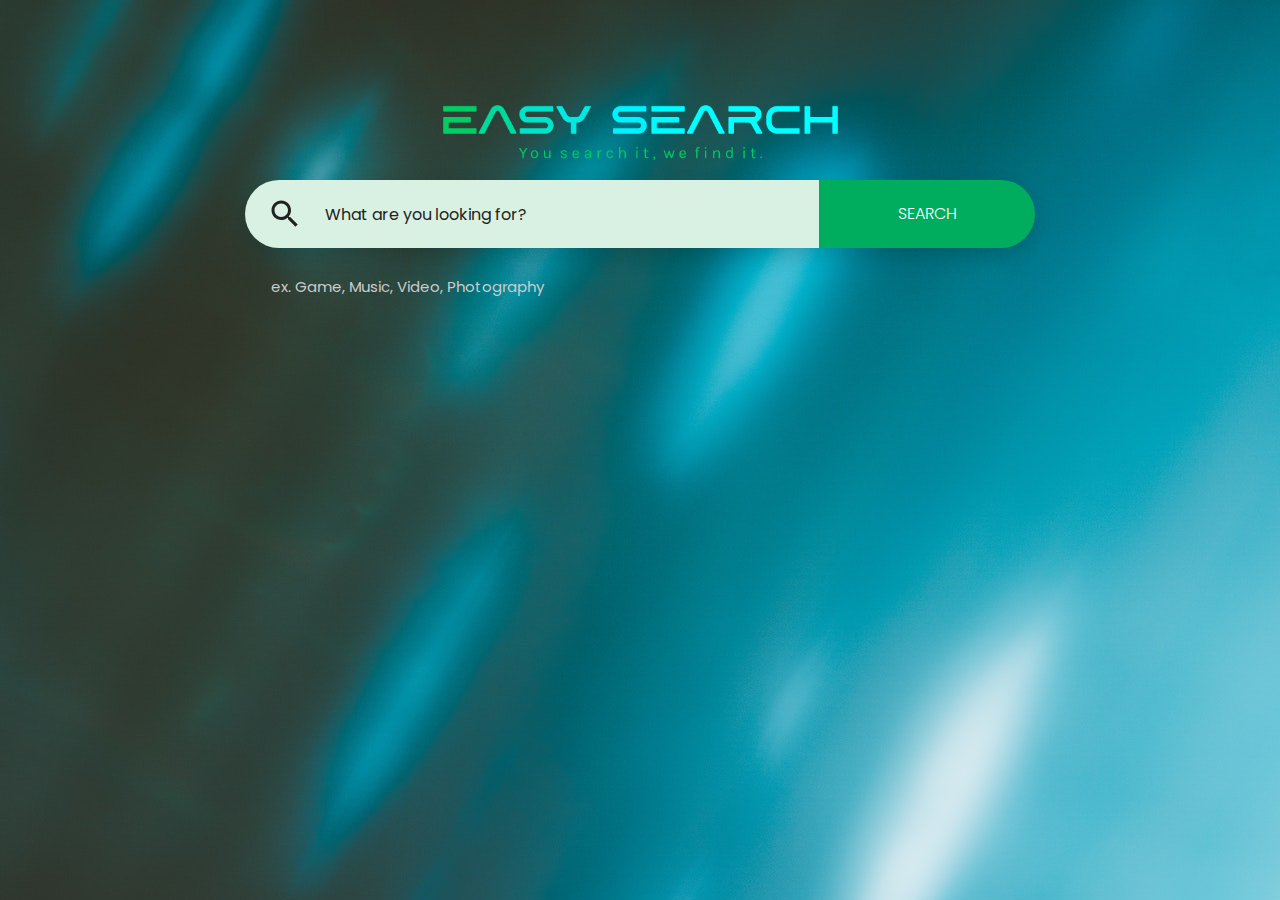
<file: tutorials/python/intermediate/search_engine/website/index.html>
<html>
  <head>
    <meta http-equiv="Content-Type" content="text/html; charset=UTF-8" />
    <meta name="viewport" content="width=device-width, initial-scale=1" />
    <meta http-equiv="X-UA-Compatible" content="IE=edge" />
    <meta name="author" content="colorlib.com">
    <link href="https://fonts.googleapis.com/css?family=Poppins" rel="stylesheet" />
    <link href="css/main.css" rel="stylesheet" />
  </head>
  <body>
    <div class="s130">
      <form action="/search" method="get" id="form1">
        <img src="images/logo.png" style="width: 50%; height: auto; display: block;margin-left: auto; margin-right: auto; padding-bottom: 20px;">
        <div class="inner-form">
          <div class="input-field first-wrap">
            <div class="svg-wrapper">
              <svg xmlns="http://www.w3.org/2000/svg" width="24" height="24" viewBox="0 0 24 24">
                <path d="M15.5 14h-.79l-.28-.27C15.41 12.59 16 11.11 16 9.5 16 5.91 13.09 3 9.5 3S3 5.91 3 9.5 5.91 16 9.5 16c1.61 0 3.09-.59 4.23-1.57l.27.28v.79l5 4.99L20.49 19l-4.99-5zm-6 0C7.01 14 5 11.99 5 9.5S7.01 5 9.5 5 14 7.01 14 9.5 11.99 14 9.5 14z"></path>
              </svg>
            </div>
            <input id="search" name="query" type="text" placeholder="What are you looking for?" />
          </div>
          <div class="input-field second-wrap">
            <button class="btn-search" type="submit" form="form1">SEARCH</button>
          </div>
        </div>
        <span class="info">ex. Game, Music, Video, Photography</span>
      </form>
    </div>
    <script src="js/extention/choices.js"></script>
  </body><!-- This templates was made by Colorlib (https://colorlib.com) -->
</html>
</file>
<file: tutorials/python/intermediate/search_engine/website/css/main.css>
html {
  line-height: 1.15;
  /* 1 */
  -ms-text-size-adjust: 100%;
  /* 2 */
  -webkit-text-size-adjust: 100%;
  /* 2 */
}

/* Sections
   ========================================================================== */
/**
 * Remove the margin in all browsers (opinionated).
 */
body {
  margin: 0;
}

/**
 * Add the correct display in IE 9-.
 */
article,
aside,
footer,
header,
nav,
section {
  display: block;
}

/**
 * Correct the font size and margin on `h1` elements within `section` and
 * `article` contexts in Chrome, Firefox, and Safari.
 */
h1 {
  font-size: 2em;
  margin: 0.67em 0;
}

/* Grouping content
   ========================================================================== */
/**
 * Add the correct display in IE 9-.
 * 1. Add the correct display in IE.
 */
figcaption,
figure,
main {
  /* 1 */
  display: block;
}

/**
 * Add the correct margin in IE 8.
 */
figure {
  margin: 1em 40px;
}

/**
 * 1. Add the correct box sizing in Firefox.
 * 2. Show the overflow in Edge and IE.
 */
hr {
  box-sizing: content-box;
  /* 1 */
  height: 0;
  /* 1 */
  overflow: visible;
  /* 2 */
}

/**
 * 1. Correct the inheritance and scaling of font size in all browsers.
 * 2. Correct the odd `em` font sizing in all browsers.
 */
pre {
  font-family: monospace, monospace;
  /* 1 */
  font-size: 1em;
  /* 2 */
}

/* Text-level semantics
   ========================================================================== */
/**
 * 1. Remove the gray background on active links in IE 10.
 * 2. Remove gaps in links underline in iOS 8+ and Safari 8+.
 */
a {
  background-color: transparent;
  /* 1 */
  -webkit-text-decoration-skip: objects;
  /* 2 */
}

/**
 * 1. Remove the bottom border in Chrome 57- and Firefox 39-.
 * 2. Add the correct text decoration in Chrome, Edge, IE, Opera, and Safari.
 */
abbr[title] {
  border-bottom: none;
  /* 1 */
  text-decoration: underline;
  /* 2 */
  text-decoration: underline dotted;
  /* 2 */
}

/**
 * Prevent the duplicate application of `bolder` by the next rule in Safari 6.
 */
b,
strong {
  font-weight: inherit;
}

/**
 * Add the correct font weight in Chrome, Edge, and Safari.
 */
b,
strong {
  font-weight: bolder;
}

/**
 * 1. Correct the inheritance and scaling of font size in all browsers.
 * 2. Correct the odd `em` font sizing in all browsers.
 */
code,
kbd,
samp {
  font-family: monospace, monospace;
  /* 1 */
  font-size: 1em;
  /* 2 */
}

/**
 * Add the correct font style in Android 4.3-.
 */
dfn {
  font-style: italic;
}

/**
 * Add the correct background and color in IE 9-.
 */
mark {
  background-color: #ff0;
  color: #000;
}

/**
 * Add the correct font size in all browsers.
 */
small {
  font-size: 80%;
}

/**
 * Prevent `sub` and `sup` elements from affecting the line height in
 * all browsers.
 */
sub,
sup {
  font-size: 75%;
  line-height: 0;
  position: relative;
  vertical-align: baseline;
}

sub {
  bottom: -0.25em;
}

sup {
  top: -0.5em;
}

/* Embedded content
   ========================================================================== */
/**
 * Add the correct display in IE 9-.
 */
audio,
video {
  display: inline-block;
}

/**
 * Add the correct display in iOS 4-7.
 */
audio:not([controls]) {
  display: none;
  height: 0;
}

/**
 * Remove the border on images inside links in IE 10-.
 */
img {
  border-style: none;
}

/**
 * Hide the overflow in IE.
 */
svg:not(:root) {
  overflow: hidden;
}

/* Forms
   ========================================================================== */
/**
 * 1. Change the font styles in all browsers (opinionated).
 * 2. Remove the margin in Firefox and Safari.
 */
button,
input,
optgroup,
select,
textarea {
  font-family: sans-serif;
  /* 1 */
  font-size: 100%;
  /* 1 */
  line-height: 1.15;
  /* 1 */
  margin: 0;
  /* 2 */
}

/**
 * Show the overflow in IE.
 * 1. Show the overflow in Edge.
 */
button,
input {
  /* 1 */
  overflow: visible;
}

/**
 * Remove the inheritance of text transform in Edge, Firefox, and IE.
 * 1. Remove the inheritance of text transform in Firefox.
 */
button,
select {
  /* 1 */
  text-transform: none;
}

/**
 * 1. Prevent a WebKit bug where (2) destroys native `audio` and `video`
 *    controls in Android 4.
 * 2. Correct the inability to style clickable types in iOS and Safari.
 */
button,
html [type="button"],
[type="reset"],
[type="submit"] {
  -webkit-appearance: button;
  /* 2 */
}

/**
 * Remove the inner border and padding in Firefox.
 */
button::-moz-focus-inner,
[type="button"]::-moz-focus-inner,
[type="reset"]::-moz-focus-inner,
[type="submit"]::-moz-focus-inner {
  border-style: none;
  padding: 0;
}

/**
 * Restore the focus styles unset by the previous rule.
 */
button:-moz-focusring,
[type="button"]:-moz-focusring,
[type="reset"]:-moz-focusring,
[type="submit"]:-moz-focusring {
  outline: 1px dotted ButtonText;
}

/**
 * Correct the padding in Firefox.
 */
fieldset {
  padding: 0.35em 0.75em 0.625em;
}

/**
 * 1. Correct the text wrapping in Edge and IE.
 * 2. Correct the color inheritance from `fieldset` elements in IE.
 * 3. Remove the padding so developers are not caught out when they zero out
 *    `fieldset` elements in all browsers.
 */
legend {
  box-sizing: border-box;
  /* 1 */
  color: inherit;
  /* 2 */
  display: table;
  /* 1 */
  max-width: 100%;
  /* 1 */
  padding: 0;
  /* 3 */
  white-space: normal;
  /* 1 */
}

/**
 * 1. Add the correct display in IE 9-.
 * 2. Add the correct vertical alignment in Chrome, Firefox, and Opera.
 */
progress {
  display: inline-block;
  /* 1 */
  vertical-align: baseline;
  /* 2 */
}

/**
 * Remove the default vertical scrollbar in IE.
 */
textarea {
  overflow: auto;
}

/**
 * 1. Add the correct box sizing in IE 10-.
 * 2. Remove the padding in IE 10-.
 */
[type="checkbox"],
[type="radio"] {
  box-sizing: border-box;
  /* 1 */
  padding: 0;
  /* 2 */
}

/**
 * Correct the cursor style of increment and decrement buttons in Chrome.
 */
[type="number"]::-webkit-inner-spin-button,
[type="number"]::-webkit-outer-spin-button {
  height: auto;
}

/**
 * 1. Correct the odd appearance in Chrome and Safari.
 * 2. Correct the outline style in Safari.
 */
[type="search"] {
  -webkit-appearance: textfield;
  /* 1 */
  outline-offset: -2px;
  /* 2 */
}

/**
 * Remove the inner padding and cancel buttons in Chrome and Safari on macOS.
 */
[type="search"]::-webkit-search-cancel-button,
[type="search"]::-webkit-search-decoration {
  -webkit-appearance: none;
}

/**
 * 1. Correct the inability to style clickable types in iOS and Safari.
 * 2. Change font properties to `inherit` in Safari.
 */
::-webkit-file-upload-button {
  -webkit-appearance: button;
  /* 1 */
  font: inherit;
  /* 2 */
}

/* Interactive
   ========================================================================== */
/*
 * Add the correct display in IE 9-.
 * 1. Add the correct display in Edge, IE, and Firefox.
 */
details,
menu {
  display: block;
}

/*
 * Add the correct display in all browsers.
 */
summary {
  display: list-item;
}

/* Scripting
   ========================================================================== */
/**
 * Add the correct display in IE 9-.
 */
canvas {
  display: inline-block;
}

/**
 * Add the correct display in IE.
 */
template {
  display: none;
}

/* Hidden
   ========================================================================== */
/**
 * Add the correct display in IE 10-.
 */
[hidden] {
  display: none;
}

html {
  height: 100%;
}

fieldset {
  margin: 0;
  padding: 0;
  -webkit-margin-start: 0;
  -webkit-margin-end: 0;
  -webkit-padding-before: 0;
  -webkit-padding-start: 0;
  -webkit-padding-end: 0;
  -webkit-padding-after: 0;
  border: 0;
}

legend {
  margin: 0;
  padding: 0;
  display: block;
  -webkit-padding-start: 0;
  -webkit-padding-end: 0;
}

/*===============================
=            Choices            =
===============================*/
.choices {
  position: relative;
  margin-bottom: 24px;
  font-size: 16px;
}

.choices:focus {
  outline: none;
}

.choices:last-child {
  margin-bottom: 0;
}

.choices.is-disabled .choices__inner, .choices.is-disabled .choices__input {
  background-color: #EAEAEA;
  cursor: not-allowed;
  -webkit-user-select: none;
     -moz-user-select: none;
      -ms-user-select: none;
          user-select: none;
}

.choices.is-disabled .choices__item {
  cursor: not-allowed;
}

.choices[data-type*="select-one"] {
  cursor: pointer;
}

.choices[data-type*="select-one"] .choices__inner {
  padding-bottom: 7.5px;
}

.choices[data-type*="select-one"] .choices__input {
  display: block;
  width: 100%;
  padding: 10px;
  border-bottom: 1px solid #DDDDDD;
  background-color: #FFFFFF;
  margin: 0;
}

.choices[data-type*="select-one"] .choices__button {
  background-image: url("../../icons/cross-inverse.svg");
  padding: 0;
  background-size: 8px;
  height: 100%;
  position: absolute;
  top: 50%;
  right: 0;
  margin-top: -10px;
  margin-right: 25px;
  height: 20px;
  width: 20px;
  border-radius: 10em;
  opacity: .5;
}

.choices[data-type*="select-one"] .choices__button:hover, .choices[data-type*="select-one"] .choices__button:focus {
  opacity: 1;
}

.choices[data-type*="select-one"] .choices__button:focus {
  box-shadow: 0px 0px 0px 2px #00BCD4;
}

.choices[data-type*="select-one"]:after {
  content: "";
  height: 0;
  width: 0;
  border-style: solid;
  border-color: #333333 transparent transparent transparent;
  border-width: 5px;
  position: absolute;
  right: 11.5px;
  top: 50%;
  margin-top: -2.5px;
  pointer-events: none;
}

.choices[data-type*="select-one"].is-open:after {
  border-color: transparent transparent #333333 transparent;
  margin-top: -7.5px;
}

.choices[data-type*="select-one"][dir="rtl"]:after {
  left: 11.5px;
  right: auto;
}

.choices[data-type*="select-one"][dir="rtl"] .choices__button {
  right: auto;
  left: 0;
  margin-left: 25px;
  margin-right: 0;
}

.choices[data-type*="select-multiple"] .choices__inner, .choices[data-type*="text"] .choices__inner {
  cursor: text;
}

.choices[data-type*="select-multiple"] .choices__button, .choices[data-type*="text"] .choices__button {
  position: relative;
  display: inline-block;
  margin-top: 0;
  margin-right: -4px;
  margin-bottom: 0;
  margin-left: 8px;
  padding-left: 16px;
  border-left: 1px solid #008fa1;
  background-image: url("../../icons/cross.svg");
  background-size: 8px;
  width: 8px;
  line-height: 1;
  opacity: .75;
}

.choices[data-type*="select-multiple"] .choices__button:hover, .choices[data-type*="select-multiple"] .choices__button:focus, .choices[data-type*="text"] .choices__button:hover, .choices[data-type*="text"] .choices__button:focus {
  opacity: 1;
}

.choices__inner {
  display: inline-block;
  vertical-align: top;
  width: 100%;
  background-color: #f9f9f9;
  padding: 7.5px 7.5px 3.75px;
  border: 1px solid #DDDDDD;
  border-radius: 2.5px;
  font-size: 14px;
  min-height: 44px;
  overflow: hidden;
}

.is-focused .choices__inner, .is-open .choices__inner {
  border-color: #b7b7b7;
}

.is-open .choices__inner {
  border-radius: 2.5px 2.5px 0 0;
}

.is-flipped.is-open .choices__inner {
  border-radius: 0 0 2.5px 2.5px;
}

.choices__list {
  margin: 0;
  padding-left: 0;
  list-style: none;
}

.choices__list--single {
  display: inline-block;
  padding: 4px 16px 4px 4px;
  width: 100%;
}

[dir="rtl"] .choices__list--single {
  padding-right: 4px;
  padding-left: 16px;
}

.choices__list--single .choices__item {
  width: 100%;
}

.choices__list--multiple {
  display: inline;
}

.choices__list--multiple .choices__item {
  display: inline-block;
  vertical-align: middle;
  border-radius: 20px;
  padding: 4px 10px;
  font-size: 12px;
  font-weight: 500;
  margin-right: 3.75px;
  margin-bottom: 3.75px;
  background-color: #00BCD4;
  border: 1px solid #00a5bb;
  color: #FFFFFF;
  word-break: break-all;
}

.choices__list--multiple .choices__item[data-deletable] {
  padding-right: 5px;
}

[dir="rtl"] .choices__list--multiple .choices__item {
  margin-right: 0;
  margin-left: 3.75px;
}

.choices__list--multiple .choices__item.is-highlighted {
  background-color: #00a5bb;
  border: 1px solid #008fa1;
}

.is-disabled .choices__list--multiple .choices__item {
  background-color: #aaaaaa;
  border: 1px solid #919191;
}

.choices__list--dropdown {
  display: none;
  z-index: 1;
  position: absolute;
  width: 100%;
  background-color: #FFFFFF;
  border: 1px solid #DDDDDD;
  top: 100%;
  margin-top: -1px;
  border-bottom-left-radius: 2.5px;
  border-bottom-right-radius: 2.5px;
  overflow: hidden;
  word-break: break-all;
}

.choices__list--dropdown.is-active {
  display: block;
}

.is-open .choices__list--dropdown {
  border-color: #b7b7b7;
}

.is-flipped .choices__list--dropdown {
  top: auto;
  bottom: 100%;
  margin-top: 0;
  margin-bottom: -1px;
  border-radius: .25rem .25rem 0 0;
}

.choices__list--dropdown .choices__list {
  position: relative;
  max-height: 300px;
  overflow: auto;
  -webkit-overflow-scrolling: touch;
  will-change: scroll-position;
}

.choices__list--dropdown .choices__item {
  position: relative;
  padding: 10px;
  font-size: 14px;
}

[dir="rtl"] .choices__list--dropdown .choices__item {
  text-align: right;
}

@media (min-width: 640px) {
  .choices__list--dropdown .choices__item--selectable {
    padding-right: 100px;
  }
  .choices__list--dropdown .choices__item--selectable:after {
    content: attr(data-select-text);
    font-size: 12px;
    opacity: 0;
    position: absolute;
    right: 10px;
    top: 50%;
    transform: translateY(-50%);
  }
  [dir="rtl"] .choices__list--dropdown .choices__item--selectable {
    text-align: right;
    padding-left: 100px;
    padding-right: 10px;
  }
  [dir="rtl"] .choices__list--dropdown .choices__item--selectable:after {
    right: auto;
    left: 10px;
  }
}

.choices__list--dropdown .choices__item--selectable.is-highlighted {
  background-color: #f2f2f2;
}

.choices__list--dropdown .choices__item--selectable.is-highlighted:after {
  opacity: .5;
}

.choices__item {
  cursor: default;
}

.choices__item--selectable {
  cursor: pointer;
}

.choices__item--disabled {
  cursor: not-allowed;
  -webkit-user-select: none;
     -moz-user-select: none;
      -ms-user-select: none;
          user-select: none;
  opacity: .5;
}

.choices__heading {
  font-weight: 600;
  font-size: 12px;
  padding: 10px;
  border-bottom: 1px solid #f7f7f7;
  color: gray;
}

.choices__button {
  text-indent: -9999px;
  -webkit-appearance: none;
  -moz-appearance: none;
       appearance: none;
  border: 0;
  background-color: transparent;
  background-repeat: no-repeat;
  background-position: center;
  cursor: pointer;
}

.choices__button:focus {
  outline: none;
}

.choices__input {
  display: inline-block;
  vertical-align: baseline;
  background-color: #f9f9f9;
  font-size: 14px;
  margin-bottom: 5px;
  border: 0;
  border-radius: 0;
  max-width: 100%;
  padding: 4px 0 4px 2px;
}

.choices__input:focus {
  outline: 0;
}

[dir="rtl"] .choices__input {
  padding-right: 2px;
  padding-left: 0;
}

.choices__placeholder {
  opacity: .5;
}

/*=====  End of Choices  ======*/
input,
button {
  font-family: 'Poppins', sans-serif;
}

* {
  box-sizing: border-box;
}

.s130 {
  min-height: 100vh;
  display: -ms-flexbox;
  display: flex;
  -ms-flex-pack: center;
      justify-content: center;
  font-family: 'Poppins', sans-serif;
  background: url("../images/bg.jpg");
  background-repeat: no-repeat;
  background-attachment: fixed;
  background-size: 150%;
  padding: 15px;
}

.s130 form {
  width: 100%;
  max-width: 790px;
  padding-top: 10vh;
}

.s130 form .inner-form {
  display: -ms-flexbox;
  display: flex;
  width: 100%;
  -ms-flex-pack: justify;
      justify-content: space-between;
  -ms-flex-align: center;
      align-items: center;
  box-shadow: 0px 8px 20px 0px rgba(0, 0, 0, 0.15);
  border-radius: 34px;
  overflow: hidden;
  margin-bottom: 30px;
}

.s130 form .inner-form .input-field {
  height: 68px;
}

.s130 form .inner-form .input-field input {
  height: 100%;
  background: transparent;
  border: 0;
  display: block;
  width: 100%;
  padding: 10px 0;
  font-size: 16px;
  color: #000;
}

.s130 form .inner-form .input-field input.placeholder {
  color: #222;
  font-size: 16px;
}

.s130 form .inner-form .input-field input:-moz-placeholder {
  color: #222;
  font-size: 16px;
}

.s130 form .inner-form .input-field input::-webkit-input-placeholder {
  color: #222;
  font-size: 16px;
}

.s130 form .inner-form .input-field input:hover, .s130 form .inner-form .input-field input:focus {
  box-shadow: none;
  outline: 0;
}

.s130 form .inner-form .input-field.first-wrap {
  -ms-flex-positive: 1;
      flex-grow: 1;
  display: -ms-flexbox;
  display: flex;
  -ms-flex-align: center;
      align-items: center;
  background: #d9f1e3;
}

.s130 form .inner-form .input-field.first-wrap input {
  -ms-flex-positive: 1;
      flex-grow: 1;
}

.s130 form .inner-form .input-field.first-wrap .svg-wrapper {
  min-width: 80px;
  display: -ms-flexbox;
  display: flex;
  -ms-flex-pack: center;
      justify-content: center;
  -ms-flex-align: center;
      align-items: center;
}

.s130 form .inner-form .input-field.first-wrap svg {
  width: 36px;
  height: 36px;
  fill: #222;
}

.s130 form .inner-form .input-field.second-wrap {
  min-width: 216px;
}

.s130 form .inner-form .input-field.second-wrap .btn-search {
  height: 100%;
  width: 100%;
  white-space: nowrap;
  font-size: 16px;
  color: #fff;
  border: 0;
  cursor: pointer;
  position: relative;
  z-index: 0;
  background: #00ad5f;
  transition: all .2s ease-out, color .2s ease-out;
  font-weight: 300;
}

.s130 form .inner-form .input-field.second-wrap .btn-search:hover {
  background: #009451;
}

.s130 form .inner-form .input-field.second-wrap .btn-search:focus {
  outline: 0;
  box-shadow: none;
}

.s130 form .info {
  font-size: 15px;
  color: #ccc;
  padding-left: 26px;
}

@media screen and (max-width: 992px) {
  .s130 form .inner-form .input-field {
    height: 50px;
  }
}

@media screen and (max-width: 767px) {
  .s130 form .inner-form .input-field.first-wrap .svg-wrapper {
    min-width: 40px;
    display: -ms-flexbox;
    display: flex;
    -ms-flex-pack: center;
        justify-content: center;
    -ms-flex-align: center;
        align-items: center;
    padding: 0 10px;
  }
  .s130 form .inner-form .input-field.first-wrap svg {
    width: 26px;
    height: 26px;
    fill: #222;
  }
  .s130 form .inner-form .input-field.second-wrap {
    min-width: 100px;
  }
  .s130 form .inner-form .input-field.second-wrap .btn-search {
    font-size: 13px;
  }
}

/*# sourceMappingURL=Searchs_130.css.map */

ul {
  list-style-type: none;
}

.search-result {
  margin-top: 20px;
  border: 1px solid #eaeaea;
  border-radius: 4px;
  background: rgba(255, 255, 255, 0.7);
  padding: 20px;
  /*add transparent effect*/
  box-shadow: 0px 2px 10px rgba(0, 0, 0, 0.1);
  transition: background-color 1s ease-out 100ms
}

.search-result:hover {
  background-color: rgba(192, 255, 182, 0.7);
}

.search-result-heading {
  font-size: 20px;
  font-weight: 600;
  margin-bottom: 10px;
}

.search-result-text {
  font-size: 14px;
  color: rgb(0, 0, 0);
  margin-bottom: 10px;
}

.search-result-data {
  font-size: 14px;
  color: rgb(2, 95, 0);
}
</file>
